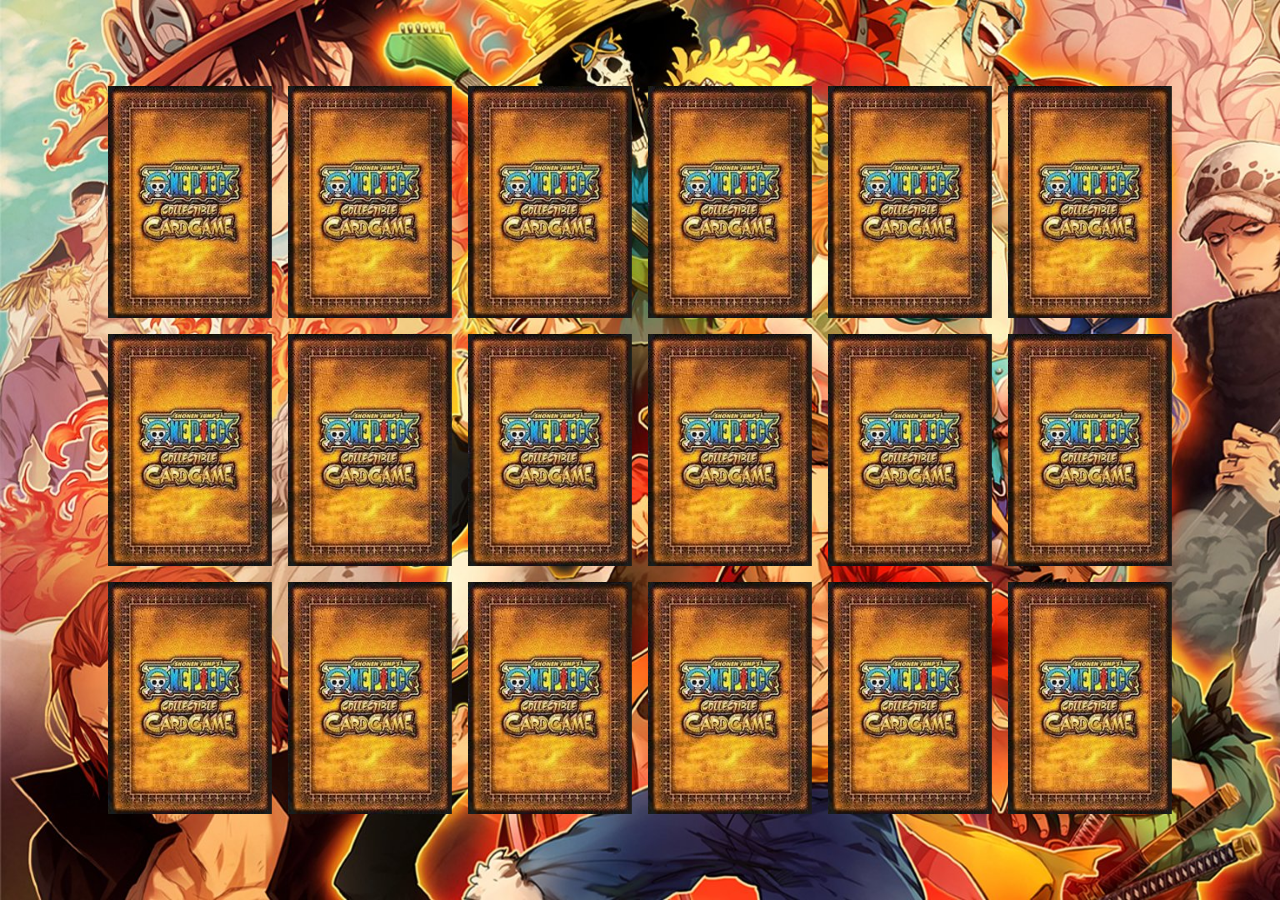
<file: index.html>
<!DOCTYPE html>
<html lang="en">
  <head>
    <meta charset="UTF-8" />
    <meta name="viewport" content="width=device-width, initial-scale=1.0" />
    <link rel="stylesheet" href="style.css" />
    <title>Memory Game</title>
  </head>
  <body>
    <div class="timer" id="timer">
      <div id="Minute"></div>
      <div id="seconde"></div>
    </div>
    <div class="game">
      <div class="card">
        <div class="front card-face"></div>
        <div class="back card-face"></div>
      </div>
      <div class="card">
        <div class="front card-face"></div>
        <div class="back card-face"></div>
      </div>
      <div class="card">
        <div class="front card-face"></div>
        <div class="back card-face"></div>
      </div>
      <div class="card">
        <div class="front card-face"></div>
        <div class="back card-face"></div>
      </div>

      <div class="card">
        <div class="front card-face"></div>
        <div class="back card-face"></div>
      </div>
      <div class="card">
        <div class="front card-face"></div>
        <div class="back card-face"></div>
      </div>
      <div class="card">
        <div class="front card-face"></div>
        <div class="back card-face"></div>
      </div>
      <div class="card">
        <div class="front card-face"></div>
        <div class="back card-face"></div>
      </div>

      <div class="card">
        <div class="front card-face"></div>
        <div class="back card-face"></div>
      </div>
      <div class="card">
        <div class="front card-face"></div>
        <div class="back card-face"></div>
      </div>
      <div class="card">
        <div class="front card-face"></div>
        <div class="back card-face"></div>
      </div>
      <div class="card">
        <div class="front card-face"></div>
        <div class="back card-face"></div>
      </div>

      <div class="card">
        <div class="front card-face"></div>
        <div class="back card-face"></div>
      </div>
      <div class="card">
        <div class="front card-face"></div>
        <div class="back card-face"></div>
      </div>
      <div class="card">
        <div class="front card-face"></div>
        <div class="back card-face"></div>
      </div>
      <div class="card">
        <div class="front card-face"></div>
        <div class="back card-face"></div>
      </div>

      <div class="card">
        <div class="front card-face"></div>
        <div class="back card-face"></div>
      </div>
      <div class="card">
        <div class="front card-face"></div>
        <div class="back card-face"></div>
      </div>
    </div>
    <script src="app.js"></script>
  </body>
</html>
</file>
<file: style.css>
* {
  padding: 0;
  margin: 0;
}

body {
  height: 100vh;
  display: flex;
  justify-content: center;
  align-items: center;
  width: 100%;
  background-image: url("assets/bg-1.jpg");
  background-size: cover;
}

.game {
  position: relative;
  height: auto;
  width: auto;
  display: grid;
  grid-template-columns: 1fr 1fr 1fr 1fr 1fr 1fr;
  grid-template-rows: 1fr 1fr 1fr;
  padding: 1rem;
  gap: 1rem;
  perspective: 80%;
}

.card {
  height: 267px;
  width: 189px;
  position: relative;
  transition: transform 1s;
  transform-style: preserve-3d;
}

.card-face {
  position: absolute;
  height: 100%;
  width: 100%;
  backface-visibility: hidden;
}

.front {
  background-image: url("assets/images.jpg");
  background-size: cover;
}

.card.return {
  transform: rotateY(180deg);
}

/* .return.green,
.card.green.win .back {
  background-image: url("/assets/zoro.png");
  background-size: cover;
} */

.return.zoro {
  background-image: url("assets/zoro.png");
  background-size: contain;
  transform: rotateY(180deg);
}

.card.zoro.win {
  transition: all 1s ease-in-out;
  visibility: hidden;
}

.return.nami {
  background-image: url("assets/nami.png");
  background-size: cover;
  transform: rotateY(180deg);
}

.card.nami.win {
  transition: all 1s ease-in-out;
  visibility: hidden;
}

.return.franky {
  background-image: url("assets/franky.png");
  background-size: cover;
  transform: rotateY(180deg);
}
.card.franky.win {
  transition: all 1s ease-in-out;
  visibility: hidden;
}

.return.luffy {
  background-image: url("assets/luffy.png");
  background-size: cover;
  transform: rotateY(180deg);
}
.card.luffy.win {
  transition: all 1s ease-in-out;
  visibility: hidden;
}

.return.brook {
  background-image: url("assets/brook.png");
  background-size: cover;
  transform: rotateY(180deg);
}
.card.brook.win {
  transition: all 1s ease-in-out;
  visibility: hidden;
}

.return.robin {
  background-image: url("assets/robin.png");
  background-size: cover;
  transform: rotateY(180deg);
}
.card.robin.win {
  transition: all 1s ease-in-out;
  visibility: hidden;
}

.return.sanji {
  background-image: url("assets/sanji.png");
  background-size: cover;
  transform: rotateY(180deg);
}
.card.sanji.win {
  transition: all 1s ease-in-out;
  visibility: hidden;
}

.return.chopper {
  background-image: url("assets/chopper.png");
  background-size: cover;
  transform: rotateY(180deg);
}
.card.chopper.win {
  transition: all 1s ease-in-out;
  visibility: hidden;
}

.return.jinbe {
  background-image: url("assets/jinbe.png");
  background-size: cover;
  transform: rotateY(180deg);
}
.card.jinbe.win {
  transition: all 1s ease-in-out;
  visibility: hidden;
}

/* TIMER */

.timer {
  position: absolute;
  top: 10%;
  right: 5%;
  color: white;
  font-size: 3em;
  font-weight: bold;
  display: flex;
}

/* Media query */

@media (max-width: 1920px) {
  .card {
    height: 232px;
    width: 164px;
    position: relative;
    transition: transform 1s;
    transform-style: preserve-3d;
  }
}
</file>
